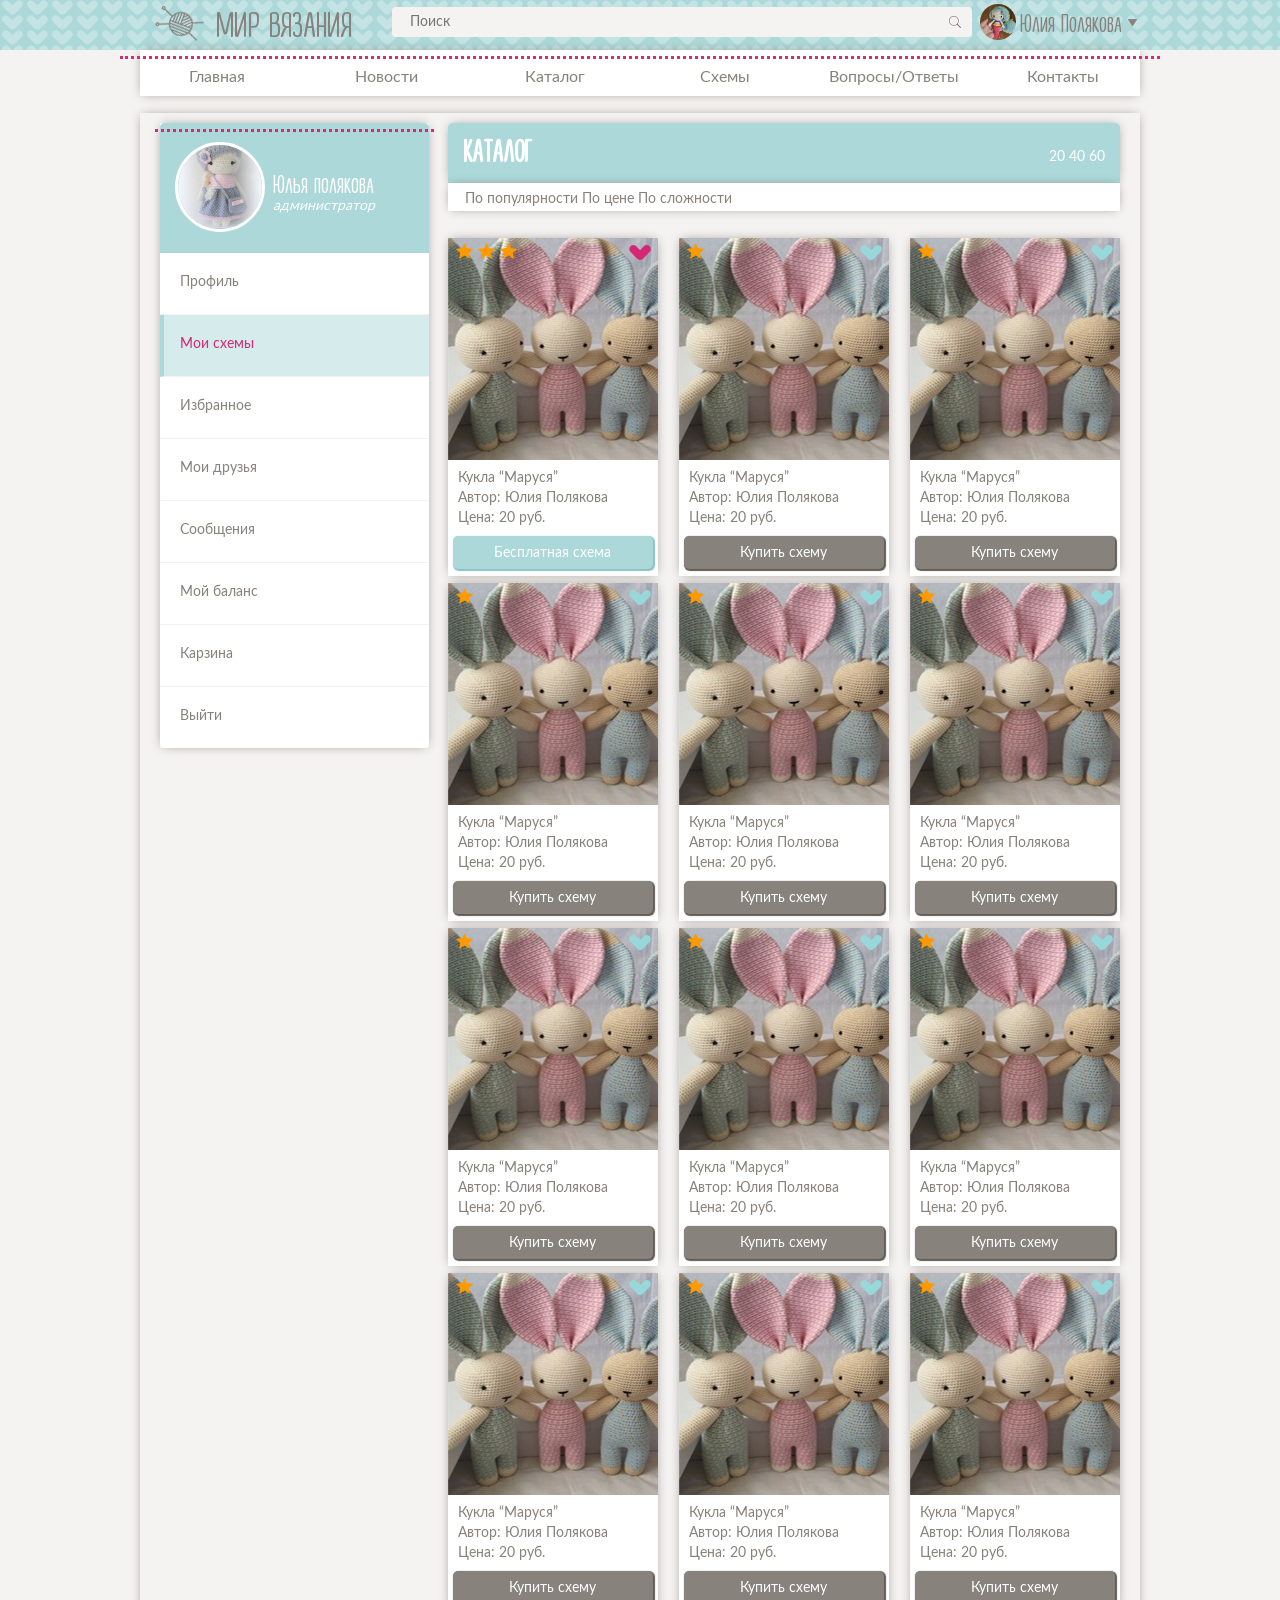
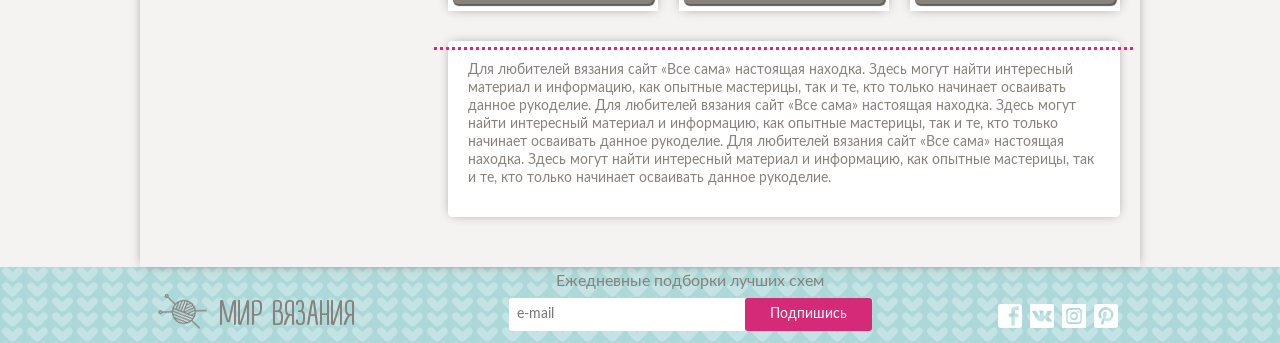
<file: catalog.html>
<!DOCTYPE html>
<html lang="ru">

<head>
    <meta charset="utf-8">
    <meta http-equiv="X-UA-Compatible" content="IE=edge">
    <meta name="viewport" content="width=device-width">
    <link rel="shortcut icon" href="images/fav.ico" type="image/x-icon">
    <link rel="stylesheet" type="text/css" href="//fonts.googleapis.com/css?family=Open+Sans" />
    <title>Мир вязания</title>
    <link href="css/style.min.css" rel="stylesheet">
    <!--[if lt IE 9]>
        <script src="https://oss.maxcdn.com/html5shiv/3.7.2/html5shiv.min.js"></script>
        <script src="https://oss.maxcdn.com/respond/1.4.2/respond.min.js"></script>
    <![endif]-->
</head>

<body>
    <header>
        <section class="top">
            <div class="container">
                <div class="span1"> <img src="images/klubok.png" alt="" class="logo_img"> <span class="logo_text LifehackSans-Regular">МИР ВЯЗАНИЯ</span> </div>
                <div class="span2">
                    <input type="text" class="seacrh_input" placeholder="Поиск"> </div>
                <div class="span3"> <img src="images/01.jpg" alt="" class="login_img"> <a href="#" class="name_login LifehackSans-Regular">Юлия Полякова</a> </div>
            </div>
        </section>
        <section class="nav">
            <div class="container">
                <div class="line_top"></div>
                <nav>
                    <ul class="menu">
                        <li><a href="#">Главная</a></li>
                        <li><a href="#">Новости</a></li>
                        <li><a href="#">Каталог</a></li>
                        <li><a href="#">Схемы</a></li>
                        <li><a href="#">Вопросы/Ответы</a></li>
                        <li><a href="#">Контакты</a></li>
                    </ul>
                </nav>
            </div>
        </section>
    </header>
    <main>
        <section class="news">
            <div class="container">
                <div class="drop_left_menu">
                    <div class="line"></div>
                    <div class="line"></div>
                    <div class="line"></div>
                </div>
                <div class="span1 left_menu">
                    <div class="info_user">
                        <div class="top">
                            <div class="line_top"></div>
                            <div class="img">
                                <img src="images/02.jpg" alt="">
                            </div>
                            <div class="text">
                                <span class="name">Юлья полякова</span>
                                <br>
                                <span class="work">администратор</span>
                            </div>
                            <div class="clear"></div>
                        </div>
                        <div class="bottom">
                            <ul>
                                <li><a href="#">Профиль</a></li>
                                <li class="active"><a href="#">Мои схемы</a></li>
                                <li><a href="#">Избранное</a></li>
                                <li><a href="#">Мои друзья</a></li>
                                <li><a href="#">Сообщения</a></li>
                                <li><a href="#">Мой баланс</a></li>
                                <li><a href="#">Карзина</a></li>
                                <li><a href="#">Выйти</a></li>
                            </ul>
                        </div>
                    </div>
                </div>
                <div class="span2">
                    <div class="top_title bottom_big">
                        <h1>Каталог</h1>
                        <div class="right_a">
                            <a href="#" class="count">20</a>
                            <a href="#" class="count">40</a>
                            <a href="#" class="count">60</a>
                        </div>
                        <div class="dop_function">
                            <div class="left">По популярности По цене По сложности </div>
                        </div>
                    </div>
                    <div class="my_shemi">
                        <div class="item free">
                            <div class="in">
                                <div class="stars">
                                    <div class="star"></div>
                                    <div class="star"></div>
                                    <div class="star"></div>
                                </div>
                                <a href="#" class="likes active"></a>
                                <div class="img" style="background:url(images/05.jpg)"></div>
                                <div class="text"> <span>Кукла “Маруся”</span>
                                    <br><span>Автор: Юлия Полякова</span>
                                    <br><span>Цена: 20 руб.</span> </div>
                                <button class="get">Бесплатная схема</button>
                            </div>
                        </div>
                        <div class="item">
                            <div class="in">
                                <div class="stars">
                                    <div class="star"></div>
                                </div>
                                <a href="#" class="likes"></a>
                                <div class="img" style="background:url(images/05.jpg)"></div>
                                <div class="text"> <span>Кукла “Маруся”</span>
                                    <br><span>Автор: Юлия Полякова</span>
                                    <br><span>Цена: 20 руб.</span> </div>
                                <button class="get">Купить схему</button>
                            </div>
                        </div>
                        <div class="item">
                            <div class="in">
                                <div class="stars">
                                    <div class="star"></div>
                                </div>
                                <a href="#" class="likes"></a>
                                <div class="img" style="background:url(images/05.jpg)"></div>
                                <div class="text"> <span>Кукла “Маруся”</span>
                                    <br><span>Автор: Юлия Полякова</span>
                                    <br><span>Цена: 20 руб.</span> </div>
                                <button class="get">Купить схему</button>
                            </div>
                        </div>
                        <div class="item">
                            <div class="in">
                                <div class="stars">
                                    <div class="star"></div>
                                </div>
                                <a href="#" class="likes"></a>
                                <div class="img" style="background:url(images/05.jpg)"></div>
                                <div class="text"> <span>Кукла “Маруся”</span>
                                    <br><span>Автор: Юлия Полякова</span>
                                    <br><span>Цена: 20 руб.</span> </div>
                                <button class="get">Купить схему</button>
                            </div>
                        </div>
                        <div class="item">
                            <div class="in">
                                <div class="stars">
                                    <div class="star"></div>
                                </div>
                                <a href="#" class="likes"></a>
                                <div class="img" style="background:url(images/05.jpg)"></div>
                                <div class="text"> <span>Кукла “Маруся”</span>
                                    <br><span>Автор: Юлия Полякова</span>
                                    <br><span>Цена: 20 руб.</span> </div>
                                <button class="get">Купить схему</button>
                            </div>
                        </div>
                        <div class="item">
                            <div class="in">
                                <div class="stars">
                                    <div class="star"></div>
                                </div>
                                <a href="#" class="likes"></a>
                                <div class="img" style="background:url(images/05.jpg)"></div>
                                <div class="text"> <span>Кукла “Маруся”</span>
                                    <br><span>Автор: Юлия Полякова</span>
                                    <br><span>Цена: 20 руб.</span> </div>
                                <button class="get">Купить схему</button>
                            </div>
                        </div>
                        <div class="item">
                            <div class="in">
                                <div class="stars">
                                    <div class="star"></div>
                                </div>
                                <a href="#" class="likes"></a>
                                <div class="img" style="background:url(images/05.jpg)"></div>
                                <div class="text"> <span>Кукла “Маруся”</span>
                                    <br><span>Автор: Юлия Полякова</span>
                                    <br><span>Цена: 20 руб.</span> </div>
                                <button class="get">Купить схему</button>
                            </div>
                        </div>
                        <div class="item">
                            <div class="in">
                                <div class="stars">
                                    <div class="star"></div>
                                </div>
                                <a href="#" class="likes"></a>
                                <div class="img" style="background:url(images/05.jpg)"></div>
                                <div class="text"> <span>Кукла “Маруся”</span>
                                    <br><span>Автор: Юлия Полякова</span>
                                    <br><span>Цена: 20 руб.</span> </div>
                                <button class="get">Купить схему</button>
                            </div>
                        </div>
                        <div class="item">
                            <div class="in">
                                <div class="stars">
                                    <div class="star"></div>
                                </div>
                                <a href="#" class="likes"></a>
                                <div class="img" style="background:url(images/05.jpg)"></div>
                                <div class="text"> <span>Кукла “Маруся”</span>
                                    <br><span>Автор: Юлия Полякова</span>
                                    <br><span>Цена: 20 руб.</span> </div>
                                <button class="get">Купить схему</button>
                            </div>
                        </div>
                        <div class="item">
                            <div class="in">
                                <div class="stars">
                                    <div class="star"></div>
                                </div>
                                <a href="#" class="likes"></a>
                                <div class="img" style="background:url(images/05.jpg)"></div>
                                <div class="text"> <span>Кукла “Маруся”</span>
                                    <br><span>Автор: Юлия Полякова</span>
                                    <br><span>Цена: 20 руб.</span> </div>
                                <button class="get">Купить схему</button>
                            </div>
                        </div>
                        <div class="item">
                            <div class="in">
                                <div class="stars">
                                    <div class="star"></div>
                                </div>
                                <a href="#" class="likes"></a>
                                <div class="img" style="background:url(images/05.jpg)"></div>
                                <div class="text"> <span>Кукла “Маруся”</span>
                                    <br><span>Автор: Юлия Полякова</span>
                                    <br><span>Цена: 20 руб.</span> </div>
                                <button class="get">Купить схему</button>
                            </div>
                        </div>
                        <div class="item">
                            <div class="in">
                                <div class="stars">
                                    <div class="star"></div>
                                </div>
                                <a href="#" class="likes"></a>
                                <div class="img" style="background:url(images/05.jpg)"></div>
                                <div class="text"> <span>Кукла “Маруся”</span>
                                    <br><span>Автор: Юлия Полякова</span>
                                    <br><span>Цена: 20 руб.</span> </div>
                                <button class="get">Купить схему</button>
                            </div>
                        </div>
                        <div class="clear"></div>
                    </div>
                    <div class="block_text">
                        <div class="line_top"></div>
                        <div class="text">
                            Для любителей вязания сайт «Все сама» настоящая находка. Здесь могут найти интересный материал и информацию, как опытные мастерицы, так и те, кто только начинает осваивать данное рукоделие. Для любителей вязания сайт «Все сама» настоящая находка. Здесь могут найти интересный материал и информацию, как опытные мастерицы, так и те, кто только начинает осваивать данное рукоделие. Для любителей вязания сайт «Все сама» настоящая находка. Здесь могут найти интересный материал и информацию, как опытные мастерицы, так и те, кто только начинает осваивать данное рукоделие.
                        </div>
                    </div>
                </div>
            </div>
        </section>
    </main>
    <footer>
        <div class="container">
            <div class="span1"> <img src="images/klubok.png" alt="" class="logo_img"> <span class="logo_text LifehackSans-Regular">МИР ВЯЗАНИЯ</span> </div>
            <div class="span2">
                <div class="text">Ежедневные подборки лучших схем</div>
                <form action="#">
                    <input type="email" placeholder="e-mail">
                    <button type="submit">Подпишись</button>
                </form>
            </div>
            <div class="span3">
                <a href="#" class="soc_icon fb"></a>
                <a href="#" class="soc_icon vk"></a>
                <a href="#" class="soc_icon inst"></a>
                <a href="#" class="soc_icon pi"></a>
            </div>
        </div>
    </footer>
    <script type="text/javascript" src="js/jquery-1.12.3.min.js"></script>
    <script type="text/javascript" src="js/slick.min.js"></script>
    <script type="text/javascript" src="js/jquery.slicknav.min.js"></script>
    <script type="text/javascript" src="js/script.js"></script>
</body>

</html>
</file>
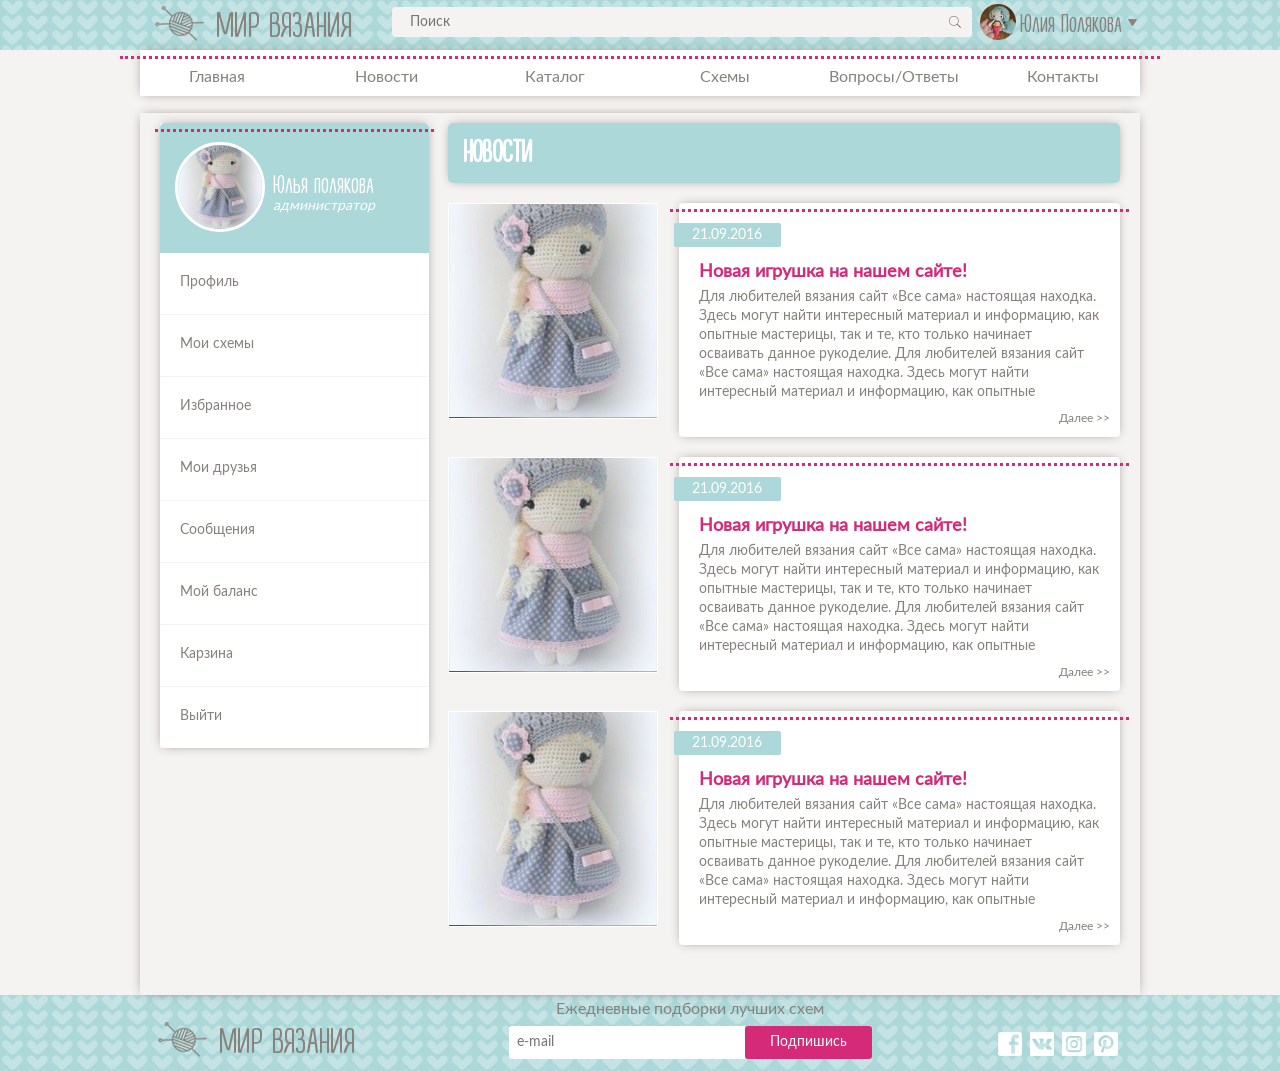
<file: news.html>
<!DOCTYPE html>
<html lang="ru">

<head>
    <meta charset="utf-8">
    <meta http-equiv="X-UA-Compatible" content="IE=edge">
    <meta name="viewport" content="width=device-width">
    <link rel="shortcut icon" href="images/fav.ico" type="image/x-icon">
    <link rel="stylesheet" type="text/css" href="//fonts.googleapis.com/css?family=Open+Sans" />
    <title>Мир вязания</title>
    <link href="css/style.min.css" rel="stylesheet">
    <!--[if lt IE 9]>
        <script src="https://oss.maxcdn.com/html5shiv/3.7.2/html5shiv.min.js"></script>
        <script src="https://oss.maxcdn.com/respond/1.4.2/respond.min.js"></script>
    <![endif]-->
</head>

<body>
    <header>
        <section class="top">
            <div class="container">
                <div class="span1"> <img src="images/klubok.png" alt="" class="logo_img"> <span class="logo_text LifehackSans-Regular">МИР ВЯЗАНИЯ</span> </div>
                <div class="span2">
                    <input type="text" class="seacrh_input" placeholder="Поиск"> </div>
                <div class="span3"> <img src="images/01.jpg" alt="" class="login_img"> <a href="#" class="name_login LifehackSans-Regular">Юлия Полякова</a> </div>
            </div>
        </section>
        <section class="nav">
            <div class="container">
                <div class="line_top"></div>
                <nav>
                    <ul class="menu">
                        <li><a href="#">Главная</a></li>
                        <li><a href="#">Новости</a></li>
                        <li><a href="#">Каталог</a></li>
                        <li><a href="#">Схемы</a></li>
                        <li><a href="#">Вопросы/Ответы</a></li>
                        <li><a href="#">Контакты</a></li>
                    </ul>
                </nav>
            </div>
        </section>
    </header>
    <main>

        <section class="news">
            <div class="container">
               <div class="drop_left_menu">
                   <div class="line"></div>
                   <div class="line"></div>
                   <div class="line"></div>
               </div>
                <div class="span1 left_menu">
                    <div class="info_user">                       
                        <div class="top">
                            <div class="line_top"></div>
                            <div class="img">
                                <img src="images/02.jpg" alt="">
                            </div>
                            <div class="text">
                                <span class="name">Юлья полякова</span>
                                <br>
                                <span class="work">администратор</span>
                            </div>
                            <div class="clear"></div>
                        </div>
                        <div class="bottom">
                            <ul>
                                <li><a href="#">Профиль</a></li>
                                <li><a href="#">Мои схемы</a></li>
                                <li><a href="#">Избранное</a></li>
                                <li><a href="#">Мои друзья</a></li>
                                <li><a href="#">Сообщения</a></li>
                                <li><a href="#">Мой баланс</a></li>
                                <li><a href="#">Карзина</a></li>
                                <li><a href="#">Выйти</a></li>
                            </ul>
                        </div>
                    </div>
                </div>
                <div class="span2">
                    <div class="top_title">
                        <h1>НОВОСТИ</h1>
                    </div>
                    <div class="posts">
                        <article class="item">
                            <div class="span21">                                
                                <img src="images/02.jpg" alt="">
                            </div>
                            <div class="span22">
                                <div class="text">
                                    <div class="line_top"></div>
                                    <div class="date">21.09.2016</div>
                                    <a href="#" class="title">Новая игрушка на нашем сайте!</a>
                                    <p>Для любителей вязания сайт «Все сама» настоящая находка. Здесь могут найти интересный материал и информацию, как опытные мастерицы, так и те, кто только начинает осваивать данное рукоделие. Для любителей вязания сайт «Все сама» настоящая находка. Здесь могут найти интересный материал и информацию, как опытные </p>
                                    <a href="#" class="go_to_post">Далее >></a>
                                </div>
                            </div>
                            <div class="clear"></div>
                        </article>
                        <article class="item">
                            <div class="span21">                                
                                <img src="images/02.jpg" alt="">
                            </div>
                            <div class="span22">
                                <div class="text">
                                    <div class="line_top"></div>
                                    <div class="date">21.09.2016</div>
                                    <a href="#" class="title">Новая игрушка на нашем сайте!</a>
                                    <p>Для любителей вязания сайт «Все сама» настоящая находка. Здесь могут найти интересный материал и информацию, как опытные мастерицы, так и те, кто только начинает осваивать данное рукоделие. Для любителей вязания сайт «Все сама» настоящая находка. Здесь могут найти интересный материал и информацию, как опытные </p>
                                    <a href="#" class="go_to_post">Далее >></a>
                                </div>
                            </div>
                            <div class="clear"></div>
                        </article>
                        <article class="item">
                            <div class="span21">                                
                                <img src="images/02.jpg" alt="">
                            </div>
                            <div class="span22">
                                <div class="text">
                                    <div class="line_top"></div>
                                    <div class="date">21.09.2016</div>
                                    <a href="#" class="title">Новая игрушка на нашем сайте!</a>
                                    <p>Для любителей вязания сайт «Все сама» настоящая находка. Здесь могут найти интересный материал и информацию, как опытные мастерицы, так и те, кто только начинает осваивать данное рукоделие. Для любителей вязания сайт «Все сама» настоящая находка. Здесь могут найти интересный материал и информацию, как опытные </p>
                                    <a href="#" class="go_to_post">Далее >></a>
                                </div>
                            </div>
                            <div class="clear"></div>
                        </article>
                    </div>
                </div>
            </div>
        </section>
    </main>
    <footer>
        <div class="container">
            <div class="span1"> <img src="images/klubok.png" alt="" class="logo_img"> <span class="logo_text LifehackSans-Regular">МИР ВЯЗАНИЯ</span> </div>
            <div class="span2">
                <div class="text">Ежедневные подборки лучших схем</div>
                <form action="#">
                    <input type="email" placeholder="e-mail">
                    <button type="submit">Подпишись</button>
                </form>
            </div>
            <div class="span3">
                <a href="#" class="soc_icon fb"></a>
                <a href="#" class="soc_icon vk"></a>
                <a href="#" class="soc_icon inst"></a>
                <a href="#" class="soc_icon pi"></a>
            </div>
        </div>
    </footer>
    <script type="text/javascript" src="js/jquery-1.12.3.min.js"></script>
    <script type="text/javascript" src="js/slick.min.js"></script>
    <script type="text/javascript" src="js/jquery.slicknav.min.js"></script>
    <script type="text/javascript" src="js/script.js"></script>
</body>

</html>
</file>
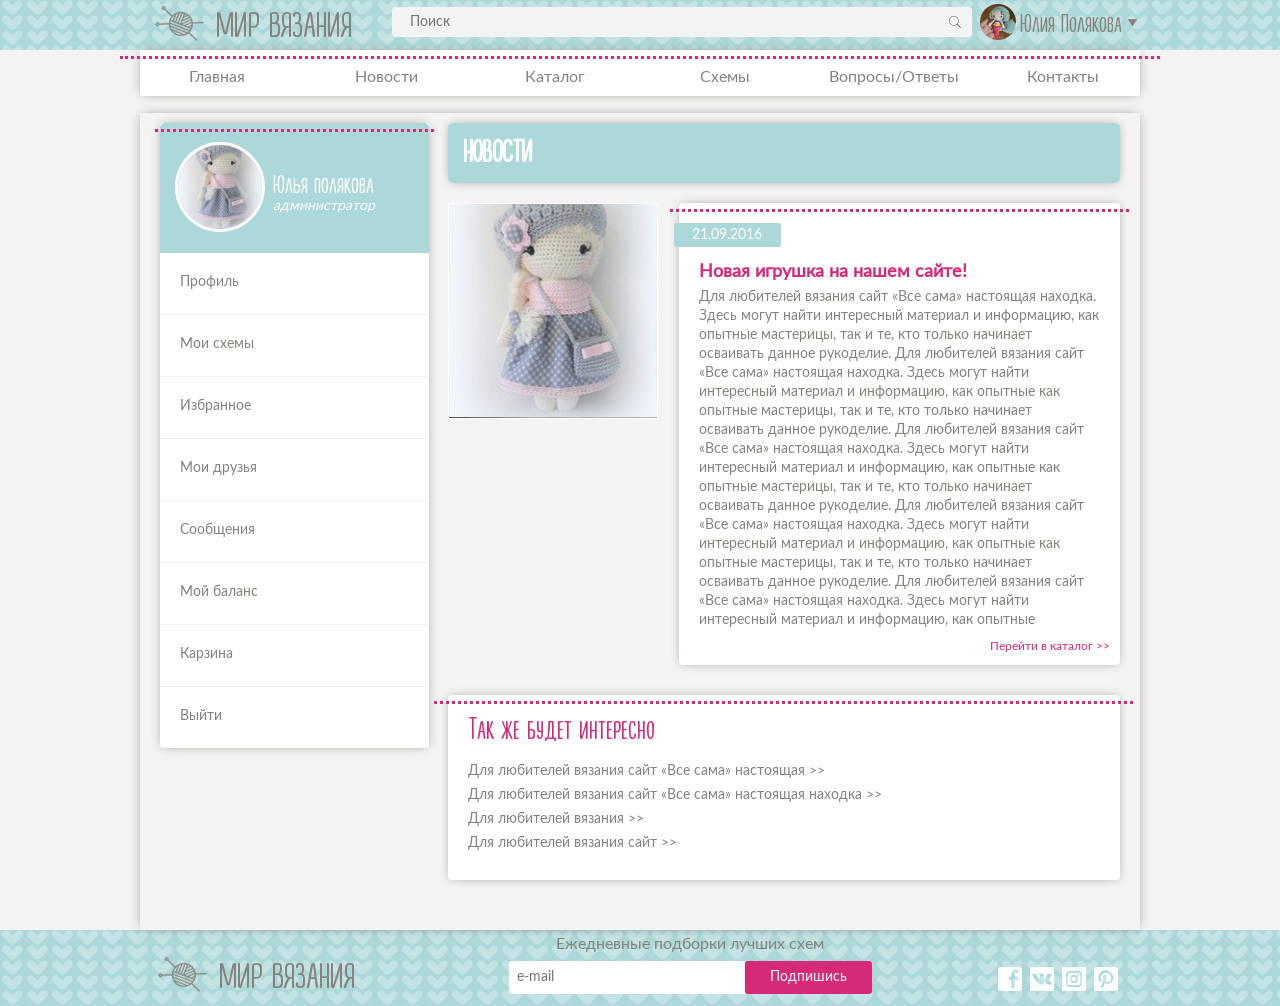
<file: news_one.html>
<!DOCTYPE html>
<html lang="ru">

<head>
    <meta charset="utf-8">
    <meta http-equiv="X-UA-Compatible" content="IE=edge">
    <meta name="viewport" content="width=device-width">
    <link rel="shortcut icon" href="images/fav.ico" type="image/x-icon">
    <link rel="stylesheet" type="text/css" href="//fonts.googleapis.com/css?family=Open+Sans" />
    <title>Мир вязания</title>
    <link href="css/style.min.css" rel="stylesheet">
    <!--[if lt IE 9]>
        <script src="https://oss.maxcdn.com/html5shiv/3.7.2/html5shiv.min.js"></script>
        <script src="https://oss.maxcdn.com/respond/1.4.2/respond.min.js"></script>
    <![endif]-->
</head>

<body>
    <header>
        <section class="top">
            <div class="container">
                <div class="span1"> <img src="images/klubok.png" alt="" class="logo_img"> <span class="logo_text LifehackSans-Regular">МИР ВЯЗАНИЯ</span> </div>
                <div class="span2">
                    <input type="text" class="seacrh_input" placeholder="Поиск"> </div>
                <div class="span3"> <img src="images/01.jpg" alt="" class="login_img"> <a href="#" class="name_login LifehackSans-Regular">Юлия Полякова</a> </div>
            </div>
        </section>
        <section class="nav">
            <div class="container">
                <div class="line_top"></div>
                <nav>
                    <ul class="menu">
                        <li><a href="#">Главная</a></li>
                        <li><a href="#">Новости</a></li>
                        <li><a href="#">Каталог</a></li>
                        <li><a href="#">Схемы</a></li>
                        <li><a href="#">Вопросы/Ответы</a></li>
                        <li><a href="#">Контакты</a></li>
                    </ul>
                </nav>
            </div>
        </section>
    </header>
    <main>

        <section class="news">
            <div class="container">
                <div class="drop_left_menu">
                    <div class="line"></div>
                    <div class="line"></div>
                    <div class="line"></div>
                </div>
                <div class="span1 left_menu">
                    <div class="info_user">
                        <div class="top">
                            <div class="line_top"></div>
                            <div class="img">
                                <img src="images/02.jpg" alt="">
                            </div>
                            <div class="text">
                                <span class="name">Юлья полякова</span>
                                <br>
                                <span class="work">администратор</span>
                            </div>
                            <div class="clear"></div>
                        </div>
                        <div class="bottom">
                            <ul>
                                <li><a href="#">Профиль</a></li>
                                <li><a href="#">Мои схемы</a></li>
                                <li><a href="#">Избранное</a></li>
                                <li><a href="#">Мои друзья</a></li>
                                <li><a href="#">Сообщения</a></li>
                                <li><a href="#">Мой баланс</a></li>
                                <li><a href="#">Карзина</a></li>
                                <li><a href="#">Выйти</a></li>
                            </ul>
                        </div>
                    </div>
                </div>
                <div class="span2">
                    <div class="top_title">
                        <h1>НОВОСТИ</h1>
                    </div>
                    <div class="posts">
                        <article class="item">
                            <div class="span21">
                                <img src="images/02.jpg" alt="">
                            </div>
                            <div class="span22">
                                <div class="text">
                                    <div class="line_top"></div>
                                    <div class="date">21.09.2016</div>
                                    <a href="#" class="title">Новая игрушка на нашем сайте!</a>
                                    <p>Для любителей вязания сайт «Все сама» настоящая находка. Здесь могут найти интересный материал и информацию, как опытные мастерицы, так и те, кто только начинает осваивать данное рукоделие. Для любителей вязания сайт «Все сама» настоящая находка. Здесь могут найти интересный материал и информацию, как опытные как опытные мастерицы, так и те, кто только начинает осваивать данное рукоделие. Для любителей вязания сайт «Все сама» настоящая находка. Здесь могут найти интересный материал и информацию, как опытные как опытные мастерицы, так и те, кто только начинает осваивать данное рукоделие. Для любителей вязания сайт «Все сама» настоящая находка. Здесь могут найти интересный материал и информацию, как опытные как опытные мастерицы, так и те, кто только начинает осваивать данное рукоделие. Для любителей вязания сайт «Все сама» настоящая находка. Здесь могут найти интересный материал и информацию, как опытные </p>
                                    <a href="#" class="go_to_post color_ping">Перейти в каталог >></a>
                                </div>
                            </div>
                            <div class="clear"></div>
                        </article>
                    </div>
                    
                    <div class="block_text">
                        <div class="line_top"></div>
                        <div class="title">Так же будет интересно</div>
                        <ul>
                            <li>
                                <a href="#">Для любителей вязания сайт «Все сама» настоящая >> </a>
                                <a href="#">Для любителей вязания сайт «Все сама» настоящая находка >> </a>
                                <a href="#">Для любителей вязания >> </a>
                                <a href="#">Для любителей вязания сайт >> </a>
                            </li>
                        </ul>
                    </div>
                </div>
            </div>
        </section>
    </main>
    <footer>
        <div class="container">
            <div class="span1"> <img src="images/klubok.png" alt="" class="logo_img"> <span class="logo_text LifehackSans-Regular">МИР ВЯЗАНИЯ</span> </div>
            <div class="span2">
                <div class="text">Ежедневные подборки лучших схем</div>
                <form action="#">
                    <input type="email" placeholder="e-mail">
                    <button type="submit">Подпишись</button>
                </form>
            </div>
            <div class="span3">
                <a href="#" class="soc_icon fb"></a>
                <a href="#" class="soc_icon vk"></a>
                <a href="#" class="soc_icon inst"></a>
                <a href="#" class="soc_icon pi"></a>
            </div>
        </div>
    </footer>
    <script type="text/javascript" src="js/jquery-1.12.3.min.js"></script>
    <script type="text/javascript" src="js/slick.min.js"></script>
    <script type="text/javascript" src="js/jquery.slicknav.min.js"></script>
    <script type="text/javascript" src="js/script.js"></script>
</body>

</html>
</file>
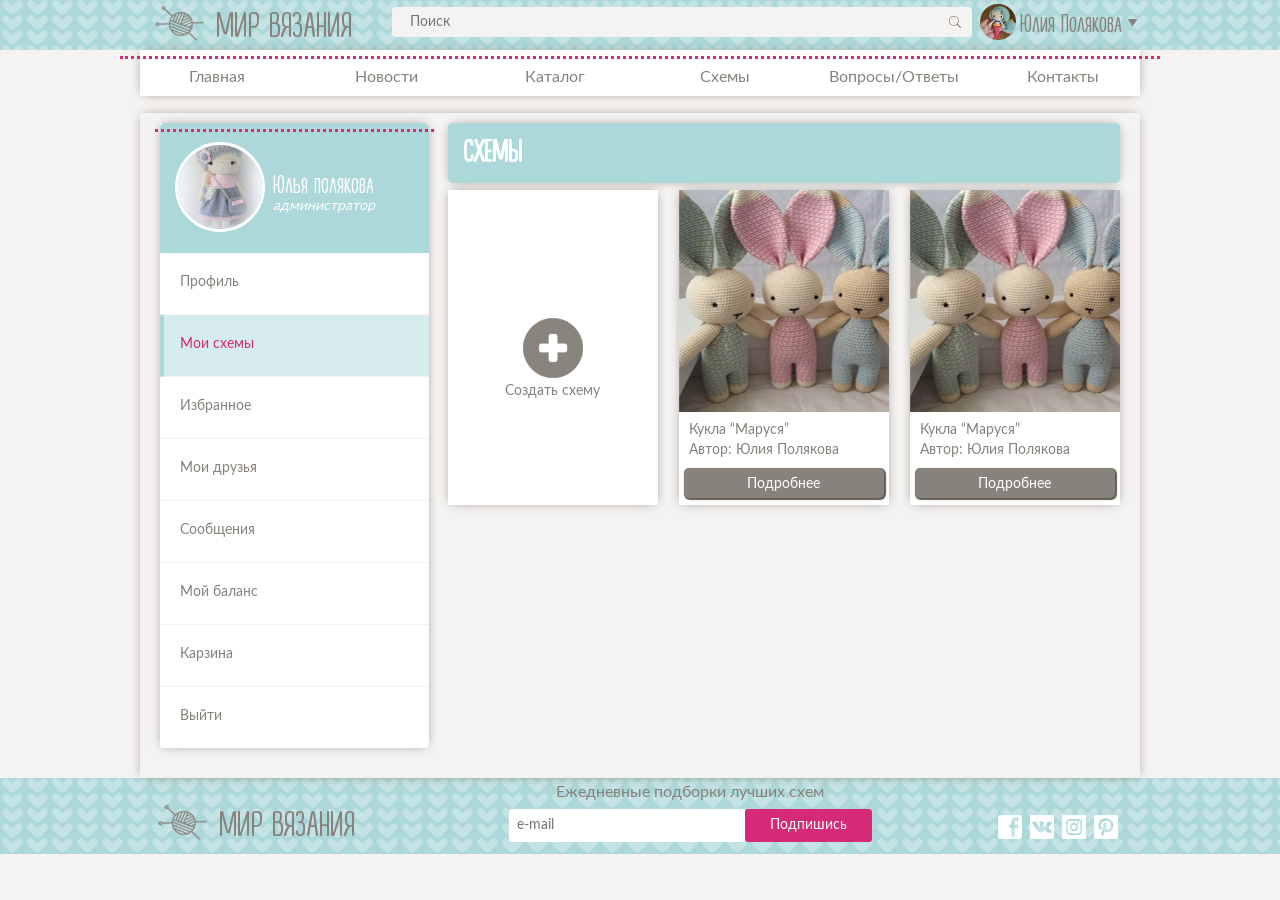
<file: shemi.html>
<!DOCTYPE html>
<html lang="ru">

<head>
    <meta charset="utf-8">
    <meta http-equiv="X-UA-Compatible" content="IE=edge">
    <meta name="viewport" content="width=device-width">
    <link rel="shortcut icon" href="images/fav.ico" type="image/x-icon">
    <link rel="stylesheet" type="text/css" href="//fonts.googleapis.com/css?family=Open+Sans" />
    <title>Мир вязания</title>
    <link href="css/style.min.css" rel="stylesheet">
    <!--[if lt IE 9]>
        <script src="https://oss.maxcdn.com/html5shiv/3.7.2/html5shiv.min.js"></script>
        <script src="https://oss.maxcdn.com/respond/1.4.2/respond.min.js"></script>
    <![endif]-->
</head>

<body>
    <header>
        <section class="top">
            <div class="container">
                <div class="span1"> <img src="images/klubok.png" alt="" class="logo_img"> <span class="logo_text LifehackSans-Regular">МИР ВЯЗАНИЯ</span> </div>
                <div class="span2">
                    <input type="text" class="seacrh_input" placeholder="Поиск"> </div>
                <div class="span3"> <img src="images/01.jpg" alt="" class="login_img"> <a href="#" class="name_login LifehackSans-Regular">Юлия Полякова</a> </div>
            </div>
        </section>
        <section class="nav">
            <div class="container">
                <div class="line_top"></div>
                <nav>
                    <ul class="menu">
                        <li><a href="#">Главная</a></li>
                        <li><a href="#">Новости</a></li>
                        <li><a href="#">Каталог</a></li>
                        <li><a href="#">Схемы</a></li>
                        <li><a href="#">Вопросы/Ответы</a></li>
                        <li><a href="#">Контакты</a></li>
                    </ul>
                </nav>
            </div>
        </section>
    </header>
    <main>
        <section class="news">
            <div class="container">
                <div class="drop_left_menu">
                    <div class="line"></div>
                    <div class="line"></div>
                    <div class="line"></div>
                </div>
                <div class="span1 left_menu">
                    <div class="info_user">
                        <div class="top">
                            <div class="line_top"></div>
                            <div class="img">
                                <img src="images/02.jpg" alt="">
                            </div>
                            <div class="text">
                                <span class="name">Юлья полякова</span>
                                <br>
                                <span class="work">администратор</span>
                            </div>
                            <div class="clear"></div>
                        </div>
                        <div class="bottom">
                            <ul>
                                <li><a href="#">Профиль</a></li>
                                <li class="active"><a href="#">Мои схемы</a></li>
                                <li><a href="#">Избранное</a></li>
                                <li><a href="#">Мои друзья</a></li>
                                <li><a href="#">Сообщения</a></li>
                                <li><a href="#">Мой баланс</a></li>
                                <li><a href="#">Карзина</a></li>
                                <li><a href="#">Выйти</a></li>
                            </ul>
                        </div>
                    </div>
                </div>
                <div class="span2">
                    <div class="top_title">
                        <h1>Схемы</h1>
                    </div>
                    <div class="my_shemi">
                        <div class="item add add_shem">
                            <div class="plus">
                                <div class="pl">
                                    <div class="text_p">Создать схему</div>
                                </div>
                            </div>
                            <div class="in">
                                <div class="img"></div>
                                <div class="text"> <span>К</span>
                                    <br><span>А</span>
                                </div>
                                <a href="#" class="get">П</a>
                            </div>
                        </div>
                        <div class="item">
                            <div class="in">
                                <div class="img" style="background:url(images/05.jpg)"></div>
                                <div class="text"> <span>Кукла “Маруся”</span>
                                    <br><span>Автор: Юлия Полякова</span>
                                </div>
                                <a href="#" class="get">Подробнее</a>
                            </div>
                        </div>
                        <div class="item">
                            <div class="in">
                                <div class="img" style="background:url(images/05.jpg)"></div>
                                <div class="text"> <span>Кукла “Маруся”</span>
                                    <br><span>Автор: Юлия Полякова</span>
                                </div>
                                <a href="#" class="get">Подробнее</a>
                            </div>
                        </div>
                        <div class="clear"></div>
                    </div>
                </div>
            </div>
        </section>
    </main>
    <footer>
        <div class="container">
            <div class="span1"> <img src="images/klubok.png" alt="" class="logo_img"> <span class="logo_text LifehackSans-Regular">МИР ВЯЗАНИЯ</span> </div>
            <div class="span2">
                <div class="text">Ежедневные подборки лучших схем</div>
                <form action="#">
                    <input type="email" placeholder="e-mail">
                    <button type="submit">Подпишись</button>
                </form>
            </div>
            <div class="span3">
                <a href="#" class="soc_icon fb"></a>
                <a href="#" class="soc_icon vk"></a>
                <a href="#" class="soc_icon inst"></a>
                <a href="#" class="soc_icon pi"></a>
            </div>
        </div>
    </footer>
    <div class="block_popup">
        <div class="popup">
            <div class="add_sh">
                <div class="close"></div>
                <div class="title">Создать схему</div>
                <form action="#">
                    <div class="title_2">Название схемы</div>
                    <input type="text" class="name">
                    <div class="title_2">Выбрать изображение</div>
                    <div class="file">
                        <button>Загрузить</button>
                        <span class="file_text">Фотография</span>
                        <input type="file" class="name" id="file_shem" accept="image/*">
                    </div>
                    <button type="submit" class="submit">Создать схему</button>
                </form>
            </div>
        </div>
    </div>
    <script type="text/javascript" src="js/jquery-1.12.3.min.js"></script>
    <script type="text/javascript" src="js/slick.min.js"></script>
    <script type="text/javascript" src="js/jquery.slicknav.min.js"></script>
    <script type="text/javascript" src="js/script.js"></script>
</body>

</html>
</file>
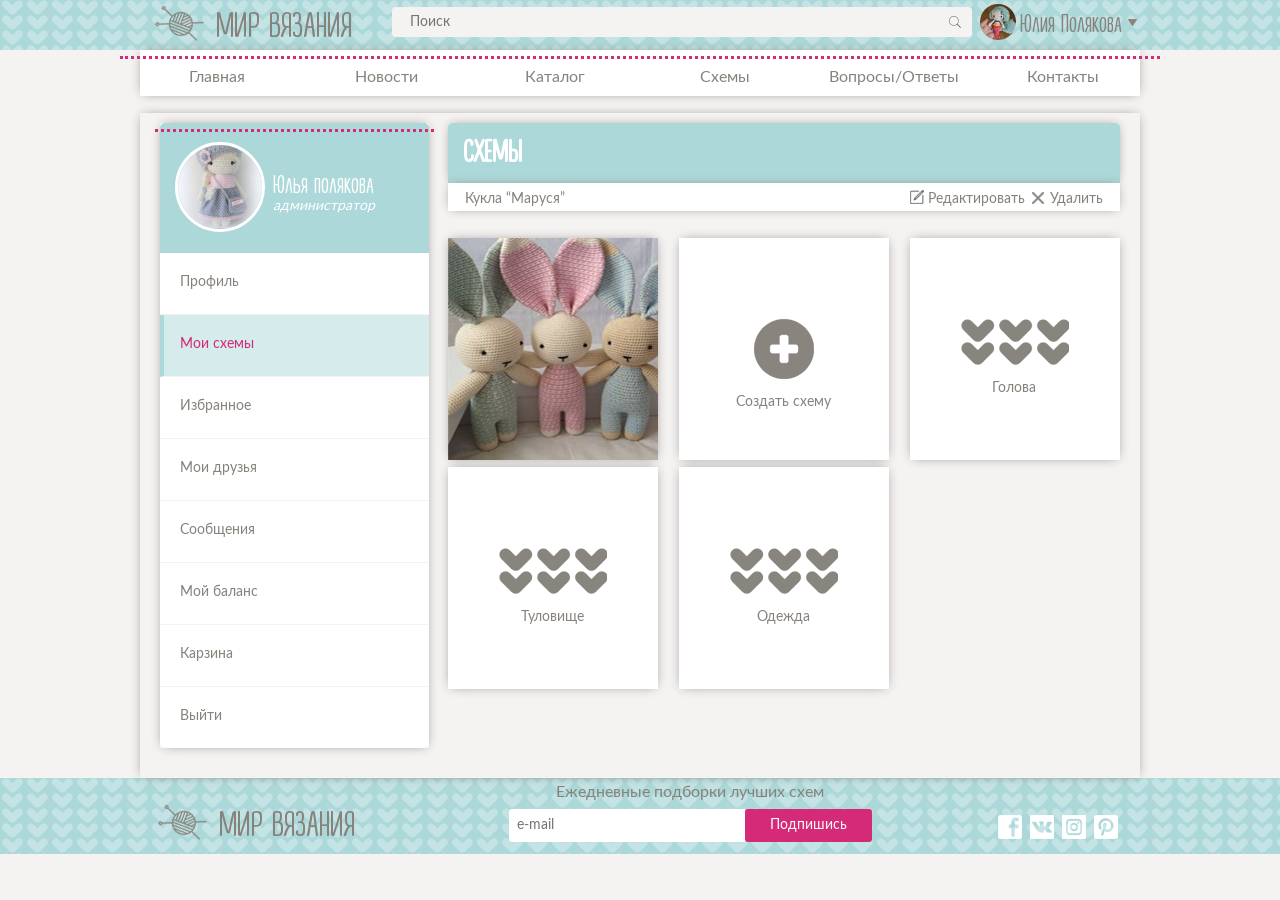
<file: shemi_2.html>
<!DOCTYPE html>
<html lang="ru">

<head>
    <meta charset="utf-8">
    <meta http-equiv="X-UA-Compatible" content="IE=edge">
    <meta name="viewport" content="width=device-width">
    <link rel="shortcut icon" href="images/fav.ico" type="image/x-icon">
    <link rel="stylesheet" type="text/css" href="//fonts.googleapis.com/css?family=Open+Sans" />
    <title>Мир вязания</title>
    <link href="css/style.min.css" rel="stylesheet">
    <!--[if lt IE 9]>
        <script src="https://oss.maxcdn.com/html5shiv/3.7.2/html5shiv.min.js"></script>
        <script src="https://oss.maxcdn.com/respond/1.4.2/respond.min.js"></script>
    <![endif]-->
</head>

<body>
    <header>
        <section class="top">
            <div class="container">
                <div class="span1"> <img src="images/klubok.png" alt="" class="logo_img"> <span class="logo_text LifehackSans-Regular">МИР ВЯЗАНИЯ</span> </div>
                <div class="span2">
                    <input type="text" class="seacrh_input" placeholder="Поиск"> </div>
                <div class="span3"> <img src="images/01.jpg" alt="" class="login_img"> <a href="#" class="name_login LifehackSans-Regular">Юлия Полякова</a> </div>
            </div>
        </section>
        <section class="nav">
            <div class="container">
                <div class="line_top"></div>
                <nav>
                    <ul class="menu">
                        <li><a href="#">Главная</a></li>
                        <li><a href="#">Новости</a></li>
                        <li><a href="#">Каталог</a></li>
                        <li><a href="#">Схемы</a></li>
                        <li><a href="#">Вопросы/Ответы</a></li>
                        <li><a href="#">Контакты</a></li>
                    </ul>
                </nav>
            </div>
        </section>
    </header>
    <main>
        <section class="news">
            <div class="container">
                <div class="drop_left_menu">
                    <div class="line"></div>
                    <div class="line"></div>
                    <div class="line"></div>
                </div>
                <div class="span1 left_menu">
                    <div class="info_user">
                        <div class="top">
                            <div class="line_top"></div>
                            <div class="img">
                                <img src="images/02.jpg" alt="">
                            </div>
                            <div class="text">
                                <span class="name">Юлья полякова</span>
                                <br>
                                <span class="work">администратор</span>
                            </div>
                            <div class="clear"></div>
                        </div>
                        <div class="bottom">
                            <ul>
                                <li><a href="#">Профиль</a></li>
                                <li class="active"><a href="#">Мои схемы</a></li>
                                <li><a href="#">Избранное</a></li>
                                <li><a href="#">Мои друзья</a></li>
                                <li><a href="#">Сообщения</a></li>
                                <li><a href="#">Мой баланс</a></li>
                                <li><a href="#">Карзина</a></li>
                                <li><a href="#">Выйти</a></li>
                            </ul>
                        </div>
                    </div>
                </div>
                <div class="span2">
                    <div class="top_title bottom_big">
                        <h1>Схемы</h1>
                        <div class="dop_function">
                            <div class="left">Кукла “Маруся”</div>
                            <div class="right">
                                <a href="#" class="change">Редактировать</a>
                                <a href="#" class="delete">Удалить</a>
                            </div>
                        </div>
                    </div>
                    <div class="my_detal">
                        <div class="item">
                            <div class="in">
                                <div class="img" style="background:url(images/05.jpg)"></div>
                            </div>
                        </div>
                        <div class="item add add_sh_info">
                            <div class="plus">
                                <div class="pl">
                                    <div class="text_p">Создать схему</div>
                                </div>
                            </div>
                            <div class="in">
                                <div class="img"></div>
                            </div>
                        </div>
                        <div class="item add">
                            <div class="plus">
                                <div class="pl like">
                                    <div class="text_p">Голова</div>
                                </div>
                            </div>
                            <div class="in">
                                <div class="img"></div>
                            </div>
                        </div>
                        <div class="item add">
                            <div class="plus">
                                <div class="pl like">
                                    <div class="text_p">Туловище</div>
                                </div>
                            </div>
                            <div class="in">
                                <div class="img"></div>
                            </div>
                        </div>
                        <div class="item add">
                            <div class="plus">
                                <div class="pl like">
                                    <div class="text_p">Одежда</div>
                                </div>
                            </div>
                            <div class="in">
                                <div class="img"></div>
                            </div>
                        </div>
                        <div class="clear"></div>
                    </div>
                </div>
            </div>
        </section>
    </main>
    <footer>
        <div class="container">
            <div class="span1"> <img src="images/klubok.png" alt="" class="logo_img"> <span class="logo_text LifehackSans-Regular">МИР ВЯЗАНИЯ</span> </div>
            <div class="span2">
                <div class="text">Ежедневные подборки лучших схем</div>
                <form action="#">
                    <input type="email" placeholder="e-mail">
                    <button type="submit">Подпишись</button>
                </form>
            </div>
            <div class="span3">
                <a href="#" class="soc_icon fb"></a>
                <a href="#" class="soc_icon vk"></a>
                <a href="#" class="soc_icon inst"></a>
                <a href="#" class="soc_icon pi"></a>
            </div>
        </div>
    </footer>
    <div class="block_popup_2">
        <div class="popup">
            <div class="add_sh">
                <div class="close"></div>
                <div class="title">Создать деталь</div>
                <div class="span1">
                    <form action="#">
                        <div class="title_2">Название детали</div>
                        <input type="text" class="name">
                        <div class="title_2">Конструктор детали</div>
                        <table class="mass_info">
                            <tr>
                                <td><input type="checkbox"></td>
                                <td>№</td>
                                <td>Формула </td>
                                <td>Количество петель</td>
                            </tr>
                            <tr>
                                <td><input type="checkbox"></td>
                                <td>1</td>
                                <td><input type="text"></td>
                                <td><input type="text"></td>
                            </tr>
                            <tr>
                                <td><input type="checkbox"></td>
                                <td>2</td>
                                <td><input type="text"></td>
                                <td><input type="text"></td>
                            </tr>
                            <tr>
                                <td><input type="checkbox"></td>
                                <td></td>
                                <td></td>
                                <td></td>
                            </tr>
                            <tr>
                                <td></td>
                                <td></td>
                                <td></td>
                                <td></td>
                            </tr>
                            <tr>
                                <td></td>
                                <td></td>
                                <td></td>
                                <td></td>
                            </tr>
                            <tr>
                                <td></td>
                                <td></td>
                                <td></td>
                                <td></td>
                            </tr>
                            <tr>
                                <td></td>
                                <td></td>
                                <td></td>
                                <td></td>
                            </tr>
                            <tr>
                                <td></td>
                                <td></td>
                                <td></td>
                                <td></td>
                            </tr>
                        </table>

                    </form>
                </div>
                <div class="span2">
                    <button type="submit" class="submit add"><span>Добавить ряд</span></button>
                    <button type="submit" class="submit delete"><sapn>Удалить ряд</sapn></button>
                    <button type="submit" class="submit create">Создать деталь</button>
                </div>
            </div>
        </div>
    </div>
    <script type="text/javascript" src="js/jquery-1.12.3.min.js"></script>
    <script type="text/javascript" src="js/slick.min.js"></script>
    <script type="text/javascript" src="js/jquery.slicknav.min.js"></script>
    <script type="text/javascript" src="js/script.js"></script>
</body>

</html>
</file>
<file: css/style.min.css>
.slick-dots,ol,ul{list-style:none}.slick-loading .slick-slide,.slick-loading .slick-track{visibility:hidden}*,.slick-slider,.slicknav_menu,.slicknav_menu *,:after,:before{box-sizing:border-box}hr,input[type=search]{box-sizing:content-box}.clear,.slick-track:after,.slicknav_menu:after,.slicknav_nav{clear:both}.main_center .catalog_block .item:hover,.news .span2 .my_shemi .item:hover{Box-shadow:0 0 0 1px #d52a77}@font-face{font-family:LifehackSans-Regular;src:url(../fonts/LifehackSans-Regular.eot);src:url(../fonts/LifehackSans-Regular.woff2) format("woff2"),url(../fonts/LifehackSans-Regular.woff) format("woff"),url(../fonts/LifehackSans-Regular.ttf) format("truetype"),url(../fonts/LifehackSans-Regular.svg#LifehackSans-Regular) format("svg"),url(../fonts/LifehackSans-Regular.eot?#iefix) format("embedded-opentype");font-weight:400;font-style:normal}@font-face{font-family:Lato-Regular;src:url(../fonts/Lato-Regular.eot);src:url(../fonts/Lato-Regular.woff2) format("woff2"),url(../fonts/Lato-Regular.woff) format("woff"),url(../fonts/Lato-Regular.ttf) format("truetype"),url(../fonts/Lato-Regular.svg#Lato-Regular) format("svg"),url(../fonts/Lato-Regular.eot?#iefix) format("embedded-opentype");font-weight:400;font-style:normal}a,abbr,acronym,address,applet,article,aside,audio,b,big,blockquote,body,canvas,caption,center,cite,code,dd,del,details,dfn,div,dl,dt,em,embed,fieldset,figcaption,figure,footer,form,h1,h2,h3,h4,h5,h6,header,hgroup,html,i,iframe,img,ins,kbd,label,legend,li,mark,menu,nav,object,ol,output,p,pre,q,ruby,s,samp,section,small,span,strike,strong,sub,summary,sup,table,tbody,td,tfoot,th,thead,time,tr,tt,u,ul,var,video{margin:0;padding:0;border:0;font-size:100%;vertical-align:baseline}article,aside,details,figcaption,figure,footer,header,hgroup,main,menu,nav,section,summary{display:block}body{line-height:1;margin:0;overflow-x:hidden}blockquote,q{quotes:none}blockquote:after,blockquote:before,q:after,q:before{content:'';content:none}/*! normalize.scss v0.1.0 | MIT License | based on git.io/normalize */html{font-family:sans-serif;-ms-text-size-adjust:100%;-webkit-text-size-adjust:100%}audio,canvas,progress,video{display:inline-block;vertical-align:baseline}audio:not([controls]){display:none;height:0}[hidden],template{display:none}a{background-color:transparent}a:active,a:hover{outline:0}abbr[title]{border-bottom:1px dotted}b,optgroup,strong{font-weight:700}dfn{font-style:italic}h1{font-size:2em;margin:.67em 0}mark{background:#ff0;color:#000}small{font-size:80%}sub,sup{font-size:75%;line-height:0;position:relative;vertical-align:baseline}sup{top:-.5em}sub{bottom:-.25em}svg:not(:root){overflow:hidden}figure{margin:1em 40px}hr{height:0}pre,textarea{overflow:auto}code,kbd,pre,samp{font-family:monospace,monospace;font-size:1em}button,input,optgroup,select,textarea{color:inherit;margin:0}button{overflow:visible}button,select{text-transform:none}button,html input[type=button],input[type=reset],input[type=submit]{-webkit-appearance:button;cursor:pointer}button[disabled],html input[disabled]{cursor:default}.slicknav_btn,.slicknav_nav .slicknav_item{cursor:pointer}button::-moz-focus-inner,input::-moz-focus-inner{border:0;padding:0}input{line-height:normal}input[type=checkbox],input[type=radio]{box-sizing:border-box;padding:0}input[type=number]::-webkit-inner-spin-button,input[type=number]::-webkit-outer-spin-button{height:auto}input[type=search]{-webkit-appearance:textfield}input[type=search]::-webkit-search-cancel-button,input[type=search]::-webkit-search-decoration{-webkit-appearance:none}fieldset{border:1px solid silver;margin:0 2px;padding:.35em .625em .75em}legend,td,th{padding:0}table{border-collapse:collapse;border-spacing:0}.slicknav_btn{position:relative;display:block;vertical-align:middle;float:right;padding:.438em .625em;line-height:1.125em}.slicknav_btn .slicknav_icon-bar+.slicknav_icon-bar{margin-top:.188em}.slicknav_menu .slicknav_menutxt{display:block;line-height:1.188em;float:left;color:#87827c;font-weight:700}.slicknav_menu .slicknav_icon{float:left;width:1.125em;height:.875em;margin:.188em 0 0 .438em}.slicknav_menu .slicknav_icon:before{background:0 0;width:1.125em;height:.875em;display:block;content:"";position:absolute}.slicknav_menu .slicknav_no-text{margin:0}.slicknav_menu .slicknav_icon-bar{display:block;width:1.125em;height:.125em;border-radius:1px;box-shadow:0 1px 0 rgba(0,0,0,.25)}.slicknav_menu:after,.slicknav_menu:before{content:" ";display:table}.slicknav_nav li,.slicknav_nav ul{display:block}.slicknav_nav .slicknav_arrow{font-size:.8em;margin:0 0 0 .4em}.slicknav_nav .slicknav_item a{display:inline}.slicknav_nav .slicknav_row,.slicknav_nav a{display:block}.slicknav_nav .slicknav_parent-link a{display:inline}.slick-list,.slick-slider,.slick-track{position:relative;display:block}.slicknav_menu{max-width:1000px;margin:0 auto;font-size:16px;background:#f5f3f2;padding:12px 5px 5px}.slicknav_nav,.slicknav_nav ul{padding:0;list-style:none;overflow:hidden}.slicknav_menu .slicknav_icon-bar{background-color:#87827c}.slicknav_btn{margin:5px 5px 6px;text-decoration:none;text-shadow:0 1px 1px rgba(255,255,255,.75);border-radius:4px;background-color:#acd8d9}.slicknav_nav{color:#87827c;margin:0;font-size:.875em}.slicknav_nav ul{margin:0 0 0 20px}.slicknav_nav .slicknav_row,.slicknav_nav a{padding:5px 10px;margin:2px 5px}.slicknav_nav .slicknav_row:hover{border-radius:6px;background:#acd8d9;color:#87827c}.slicknav_nav a{text-decoration:none;color:#87827c;text-transform:uppercase;font-weight:700}.slicknav_nav a:hover{border-radius:6px;background:#acd8d9;color:#d52a77}.slicknav_nav .slicknav_txtnode{margin-left:15px}.slicknav_nav .slicknav_item a,.slicknav_nav .slicknav_parent-link a{padding:0;margin:0}.slicknav_brand{float:left;color:#87827c;font-size:18px;line-height:30px;padding:7px 12px;height:44px}.slick-dots li button,.slick-next,.slick-prev{line-height:0;font-size:0;color:transparent;outline:0}.slick-slider{-webkit-touch-callout:none;-webkit-user-select:none;-moz-user-select:none;-ms-user-select:none;user-select:none;-ms-touch-action:pan-y;touch-action:pan-y;-webkit-tap-highlight-color:transparent}.slick-list{overflow:hidden;margin:0;padding:0}.slick-list:focus{outline:0}.slick-list.dragging{cursor:pointer;cursor:hand}.block_popup .popup .add_sh .close:hover,.block_popup .popup .add_sh .file button:hover,.block_popup .popup .add_sh .file:hover,.block_popup .popup .add_sh .submit:hover,.block_popup .popup .add_sh input[type=file]:hover,.block_popup_2 .popup .add_sh .close:hover,.block_popup_2 .popup .add_sh .submit:hover,.cabinet .span223 .buy_sh:hover,.cabinet .span223 .favor_sh:hover,.news .drop_left_menu:hover,.news .span2 .my_detal .item .plus:hover,.news .span2 .my_shemi .item .plus:hover,.slick-dots li,.slick-dots li button,.slick-next,.slick-prev{cursor:pointer}.slick-slider .slick-list,.slick-slider .slick-track{-webkit-transform:translate3d(0,0,0);-ms-transform:translate3d(0,0,0);transform:translate3d(0,0,0)}.slick-track{left:0;top:0}.slick-track:after,.slick-track:before{content:"";display:table}.slick-slide{float:left;height:100%;min-height:1px;display:none}[dir=rtl] .slick-slide{float:right}.slick-slide img{display:block}.slick-slide.slick-loading img{display:none}.slick-slide.dragging img{pointer-events:none}.slick-initialized .slick-slide{display:block}.slick-vertical .slick-slide{display:block;height:auto;border:1px solid transparent}.slick-arrow.slick-hidden{display:none}.slick-dots,.slick-next,.slick-prev{position:absolute;display:block;padding:0}.slick-loading .slick-list{background:url(../images/ajax-loader.gif) center center no-repeat #fff}@font-face{font-family:slick;src:url(../fonts/slick.eot?1473930180);src:url(../fonts/slick.eot?&1473930180#iefix) format("embedded-opentype"),url(../fonts/slick.woff?1473930180) format("woff"),url(../fonts/slick.ttf?1473930180) format("truetype"),url(../fonts/slick.svg?1473930180#slick) format("svg");font-weight:400;font-style:normal}.slick-next,.slick-prev{height:48px;width:27px;background:url(../images/sprite.png);top:50%;-webkit-transform:translate(0,-50%);-ms-transform:translate(0,-50%);transform:translate(0,-50%);border:none;z-index:8}.slick-prev{background-position:-15px 0;left:25px}.slick-prev:hover{background-position:-15px -48px}[dir=rtl] .slick-prev{left:auto;right:-25px}.slick-next{background-position:143px 0;right:25px}.slick-next:hover{background-position:143px -48px}[dir=rtl] .slick-next{left:-25px;right:auto}.slider_row .slick-next,.slider_row .slick-prev{height:19px;width:10px;background:url(../images/sprite.png);top:40%}.slider_row .slick-prev{background-position:49px 0;left:5px}.slider_row .slick-prev:hover{background-position:49px -19px}[dir=rtl] .slider_row .slick-prev{left:auto;right:-25px}.slider_row .slick-next{background-position:39px 0;right:10px}.slider_row .slick-next:hover{background-position:39px -19px}[dir=rtl] .slider_row .slick-next{left:-25px;right:auto}.slider_vertical .slick-next,.slider_vertical .slick-prev{width:27px;height:15px;background:url(../images/sprite.png);left:50%;margin-left:-20px}.slider_vertical .slick-prev{background-position:88px -30px;left:50%;top:-10px}.slider_vertical .slick-prev:hover{background-position:88px -60px}[dir=rtl] .slider_vertical .slick-prev{left:auto;right:-25px}.slider_vertical .slick-next{background-position:89px -45px;top:inherit;bottom:-25px}.slider_vertical .slick-next:hover{background-position:89px -75px}[dir=rtl] .slider_vertical .slick-next{left:-25px;right:auto}.slick-dots{bottom:15px;text-align:center;margin:0;width:100%}@media (max-width:700px){.slick-dots{margin-left:0}}.slick-dots li{position:relative;display:inline-block;height:10px;width:10px;margin:0 5px;padding:0}.slick-dots li button{border:0;background:0 0;display:block;height:20px;width:20px;padding:5px}.slick-dots li button:focus,.slick-dots li button:hover{outline:0}.slick-dots li button:focus:before,.slick-dots li button:hover:before{opacity:1}.slick-dots li button:before{position:absolute;top:0;left:0;content:'';width:15px;height:15px;font-family:slick;font-size:6px;line-height:15px;text-align:center;color:#fff;background:#fff;border-radius:50%;opacity:.8;-webkit-font-smoothing:antialiased;-moz-osx-font-smoothing:grayscale}.slick-dots li.slick-active button:before{background:#d52a77;border:0;color:#fff;opacity:.75}body,html{width:100%;height:100%;background:#f5f3f2}.block_popup .popup .add_sh,.block_popup_2 .popup .add_sh,.cabinet .span221 .slider_vertical img,.cabinet .span222 img,.cabinet .span223 .info_tovar,.main_center .catalog_block .item,.main_center .container,.main_center .text_in,.main_slider .slider,.nav .container,.news .container,.news .drop_left_menu,.news .span1 .info_user,.news .span2 .block_text,.news .span2 .my_detal .item,.news .span2 .my_shemi .item,.news .span2 .posts .item .span22 .text,.news .span2 .top_title,.news .span2 .top_title .dop_function,.text_inf{box-shadow:0 0 11px -3px #87827c}.color_ping{color:#d52a77}.slicknav_menu{display:none}.LifehackSans-Regular,.cabinet .span223 .info_tovar .title,.main_center .baner .text a,.news .span1 .top .text .name,.news .span2 .block_text .title,.news .span2 .top_title h1,.text_inf .title{font-family:LifehackSans-Regular;color:#87827c}.container{max-width:1000px;margin-left:auto;margin-right:auto;background-image:-webkit-gradient(linear,0 50%,100% 50%,color-stop(0,rgba(102,102,255,.25)),color-stop(90.90909%,rgba(179,179,255,.25)),color-stop(90.90909%,rgba(0,0,0,0))),-webkit-gradient(linear,50% 0,50% 1,color-stop(100%,rgba(0,0,0,.5)),color-stop(100%,rgba(0,0,0,0)));background-image:-webkit-linear-gradient(left,rgba(102,102,255,.25),rgba(179,179,255,.25) 90.90909%,rgba(0,0,0,0) 90.90909%),-webkit-linear-gradient(top,rgba(0,0,0,.5) 1px,rgba(0,0,0,0) 1px);background:0 0;position:relative}.container:after{content:" ";display:block;clear:both}*{margin:0;padding:0;font-family:Lato-Regular,Sans-Serif;color:#87827c;font-size:14px}:focus{outline:0}.line_top{width:104%;position:absolute;top:6px;left:50%;margin-left:-52%;border-bottom:dotted 3px #d52a77}.top{width:100%;height:50px;background:url(../images/fon_top.jpg)}.top .span1{width:24.42748%;float:left;margin-right:.76336%}@media (max-width:950px){.top{height:100px}.top .span1{width:47.61905%;float:left;margin-right:4.7619%}}@media (max-width:500px){.top{height:150px}.top .span1{width:100%;float:left;margin-left:0;margin-right:0;text-align:center}}.top .span1 .logo_img{margin:5px 7px -4px 15px}@media (max-width:500px){.top .span1 .logo_img{margin-left:5px}}.top .span1 .logo_text{font-size:36px}.top .span2{width:58.01527%;float:left;margin-right:.76336%}@media (max-width:950px){.top .span2{width:100%;float:left;margin-left:0;margin-right:0;padding:0 3%;position:absolute;top:50px}}.top .span2 .seacrh_input{width:100%;height:30px;border:0;border-radius:4px;padding-left:18px;margin:7px 0 0;background:url(../images/search.png) 98% center no-repeat #f5f3f2}.top .span3{width:16.03053%;float:right;margin-right:0}@media (max-width:950px){.top .span3{width:47.61905%;float:right;margin-right:0;text-align:right;padding-right:3%}}@media (max-width:500px){.top .span2{top:100px}.top .span3{width:100%;float:left;margin-left:0;margin-right:0;text-align:center}}.top .span3 .login_img{margin:4px 0 -8px;width:36px;height:36px;border-radius:50%}.top .span3 a{text-decoration:none;font-size:26px;white-space:nowrap;position:relative}.top .span3 a:after{content:'';display:block;width:9px;height:7px;position:absolute;right:-15px;top:10px;background:url(../images/sprite.png) -5px -3px no-repeat}.top .span3 a:hover:after{background-position:-5px -10px}.nav{margin-bottom:17px}.nav .container{background:#fff}@media (max-width:900px){.slicknav_menu{display:block}.nav nav>ul.menu{display:none}}.nav nav>ul.menu>li{width:15.38462%;float:left;margin-right:1.53846%}.nav nav>ul.menu>li:last-child{float:right;margin-right:0}.nav nav>ul.menu>li a{padding:19px 0 11px;text-align:center;position:relative;display:block;text-decoration:none}.nav nav>ul.menu>li a:hover{color:#d52a77}.main_center .container{padding:10px 20px 15px}.main_center .baner{width:100%;height:56px;margin-bottom:6px;background:url(../images/baner1.png) 50% 50% no-repeat;background-size:cover}.main_center .baner .text{font-size:30px;padding-top:9px;text-align:center;color:#fff}.main_center .baner .text a{display:inline-block;text-decoration:none;background:#fff;color:#d52a77;text-transform:uppercase;padding:5px 19px 3px;border-radius:5px}.main_center .text_in{background:#fff;padding:26px 4%;line-height:19px;position:relative;width:94%;margin:0 auto 20px}@media (max-width:1000px){.main_center .text_in{width:100%}}.main_center .text_in .line_top{width:102%;margin-left:-51%}.main_center .catalog_block{width:900px;margin:0 auto}@media (max-width:1000px){.main_center .catalog_block{width:100%}}.main_center .catalog_block .item{width:23.25581%;float:left;margin-right:2.32558%;margin-top:7px;background:#fff;position:relative}.main_center .catalog_block .item:hover .in,.main_center .catalog_block .item:hover .in .text span{color:#d52a77}.main_center .catalog_block .item:hover .in .get{background:#d52a77}.main_center .catalog_block .item .in{position:relative}.main_center .catalog_block .item .stars{position:absolute;top:5px;left:7px}.main_center .catalog_block .item .stars .star{display:inline-block;margin-left:1px;width:17px;height:16px;background:url(../images/star.png) no-repeat}.main_center .catalog_block .item .likes{display:block;text-decoration:none;position:absolute;top:7px;right:7px;width:22px;height:15px;background:url(../images/sprite.png) -70px 0 no-repeat}.main_center .catalog_block .item .likes.active,.main_center .catalog_block .item .likes:hover{background-position:-70px -15px}@media (max-width:900px){.main_center .catalog_block .item{width:31.25%;float:left;margin-right:3.125%}}@media (max-width:700px){.main_center .catalog_block .item{width:47.61905%;float:left;margin-right:4.7619%}}@media (max-width:500px){.main_center .catalog_block .item{float:left!important;width:100%!important}}.main_center .catalog_block .item:nth-child(4n){width:23.25581%;float:right;margin-right:0}@media (max-width:900px){.main_center .catalog_block .item:nth-child(4n){width:31.25%;float:left;margin-right:3.125%}}@media (max-width:700px){.main_center .catalog_block .item:nth-child(4n){width:47.61905%;float:left;margin-right:4.7619%}}@media (max-width:900px){.main_center .catalog_block .item:nth-child(3n){width:31.25%;float:right;margin-right:0}}@media (max-width:700px){.main_center .catalog_block .item:nth-child(3n){width:47.61905%;float:left;margin-right:4.7619%}.main_center .catalog_block .item:nth-child(2n){width:47.61905%;float:right;margin-right:0}}.main_center .catalog_block .item .img{width:100%;height:222px;background-size:cover!important;background-position:50% 50%}@media (max-width:500px){.main_center .catalog_block .item .img{height:300px}}.main_center .catalog_block .item .text{line-height:20px;padding-left:10px;margin:3px 0}.main_center .catalog_block .item .text span{white-space:nowrap}.main_center .catalog_block .item .get{display:block;width:95%;margin:0 auto 7px;text-decoration:none;background:#87827c;color:#fff;border:0;outline:0;padding:9px 0 7px;border-radius:5px;box-shadow:1px 1px 1px 1px #615c56}.main_center .catalog_block .item.free .get{background:#acd8d9;box-shadow:1px 1px 1px 1px #89c3c5}.main_center .but_go{width:94%;margin:0 auto;height:60px}@media (max-width:1000px){.main_center .but_go{width:100%}}.main_center .go_to_catalog{margin:10px 0;display:block;text-decoration:none;padding-left:20px;padding-top:7px;width:168px;height:28px;float:right;background:#acd8d9;color:#fff;position:relative}.main_center .go_to_catalog:after{content:url(../images/arrow_btn.png);width:11px;height:14px;position:absolute;right:11px;top:6px}.news .container{padding-bottom:30px}.news .drop_left_menu{display:none;border-top-right-radius:4px;border-bottom-right-radius:4px;z-index:99;padding:13px;text-align:center;position:fixed;top:30px;left:0;background:#d52a77;color:#fff}.news .drop_left_menu .line{display:block;width:1.325em;height:.225em;border-radius:1px;background-color:#fff;margin-top:.188em}.news .span1{width:29.3578%;float:left;margin-right:.91743%;padding:10px 5px 0 20px}@media (max-width:700px){.news .drop_left_menu{display:block}.news .span1{display:none;float:left;margin-left:0;margin-right:0;width:250px;position:fixed;top:0;left:0;z-index:9;padding:10px}}.news .span1 .top{border-top-left-radius:5px;border-top-right-radius:5px;position:relative;min-height:130px;background:#acd8d9}.news .span1 .top .img{width:41.22137%;float:left;margin-right:.76336%;padding:19px 0 0 15px}@media (max-width:990px){.news .span1 .top{min-height:180px}.news .span1 .top .img{width:100%;padding-left:0}.news .span1 .top .img img{display:block;margin:0 auto}}.news .span1 .top .img img{margin:0 auto;width:90px;height:90px;border-radius:50%;border:3px solid #fff}.news .span1 .top .text{width:58.01527%;float:right;margin-right:0;padding-top:50px}@media (max-width:990px){.news .span1 .top .text{width:100%;text-align:center;padding-top:10px}}.news .span1 .top .text .name{font-size:26px;color:#fff;white-space:nowrap}.news .span1 .top .text .work{font-style:italic;color:#fff}.news .span1 .bottom ul li a{background:#fff;text-decoration:none;color:#87827c;width:100%;display:block;padding:22px 0 25px 20px;border-bottom:solid 1px #f5f3f2}.news .span1 .bottom ul li a:hover,.news .span1 .bottom ul li.active a{color:#d52a77;border-left:solid 4px #acd8d9;background:#d5ebec;padding-left:16px}.news .span1 .bottom ul li:last-child a{border:0;border-bottom-left-radius:5px;border-bottom-right-radius:5px}.news .span2{width:69.72477%;float:right;margin-right:0;padding:10px 20px 20px 5px}@media (max-width:700px){.news .span2{width:100%;float:left;margin-left:0;margin-right:0;padding:10px}}.news .span2 .top_title{position:relative;width:100%;padding:15px;background:#acd8d9;border-radius:5px}.news .span2 .top_title .right_a{margin-top:-18px;float:right;text-align:right}.news .span2 .top_title .right_a .count{text-decoration:none;color:#fff}.news .span2 .top_title .right_a .count:hover{color:#d52a77}.news .span2 .top_title.bottom_big{margin-bottom:48px;border-bottom-left-radius:0;border-bottom-right-radius:0}@media (max-width:450px){.news .span2 .top_title.bottom_big{margin-bottom:75px}}.news .span2 .top_title h1{margin:0;font-size:30px;color:#fff;text-transform:uppercase}.news .span2 .block_text ul li a:hover,.news .span2 .top_title .dop_function .right .change:hover,.news .span2 .top_title .dop_function .right .delete:hover{color:#d52a77}.news .span2 .top_title .dop_function{height:28px;width:100%;position:absolute;bottom:-28px;left:0;background:#fff;padding:9px 17px}.news .span2 .top_title .dop_function .left{float:left}@media (max-width:450px){.news .span2 .top_title .dop_function{height:56px;bottom:-54px}.news .span2 .top_title .dop_function .left{float:none;text-align:center;padding:3px 0 7px}}.news .span2 .top_title .dop_function .right{float:right;text-align:right}.news .span2 .top_title .dop_function .right .change,.news .span2 .top_title .dop_function .right .delete{display:inline-block;position:relative;text-decoration:none;margin-left:21px}.news .span2 .top_title .dop_function .right .change:after,.news .span2 .top_title .dop_function .right .delete:after{content:'';width:14px;height:14px;display:block;position:absolute;top:-2px;left:-18px;background:url(../images/sprite.png) no-repeat}.news .span2 .top_title .dop_function .right .change:after{background-position:-96px 0}.news .span2 .top_title .dop_function .right .change:hover:after{background-position:-96px -14px}@media (max-width:450px){.news .span2 .top_title .dop_function .right{float:none;text-align:center}.news .span2 .top_title .dop_function .right .change{float:left}.news .span2 .top_title .dop_function .right .delete{float:right}}.news .span2 .top_title .dop_function .right .delete:after{top:0;width:12px;height:12px;background-position:-112px 0}.news .span2 .top_title .dop_function .right .delete:hover:after{background-position:-112px -12px}.news .span2 .block_text{margin-top:30px;background:#fff;position:relative;padding:20px 20px 30px;border-radius:4px}.news .span2 .block_text .title{color:#d52a77;font-size:30px;padding-bottom:9px}.news .span2 .block_text .text{line-height:18px}.news .span2 .block_text ul li a{text-decoration:none;display:block;padding-top:10px}.news .span2 .posts .item{margin-top:20px}.news .span2 .posts .item .span21{width:31.25%;float:left;margin-right:3.125%;overflow:hidden}@media (max-width:370px){.news .span2 .posts .item .span21{width:100%;float:left;margin-left:0;margin-right:0}}.news .span2 .posts .item .span21 img{display:block;margin:0 auto;width:100%;border:1px solid #fff}.news .span2 .posts .item .span22{width:65.625%;float:right;margin-right:0}@media (max-width:370px){.news .span2 .posts .item .span22{width:100%;float:left;margin-left:0;margin-right:0}}.news .span2 .posts .item .span22 .text{border-radius:4px;background:#fff;position:relative;padding:60px 20px 35px}.news .span2 .posts .item .span22 .text .date{width:107px;text-align:center;border-radius:2px;position:absolute;top:20px;left:-5px;padding:5px;color:#fff;background:#acd8d9}.news .span2 .my_shemi .item .plus:hover .pl .text_p,.news .span2 .my_shemi .item:hover .in,.news .span2 .my_shemi .item:hover .in .text span,.news .span2 .posts .item .span22 .text .go_to_post:hover{color:#d52a77}.news .span2 .posts .item .span22 .text .title{display:block;text-decoration:none;color:#d52a77;font-weight:700;font-size:18px;padding-bottom:7px}.news .span2 .posts .item .span22 .text p{line-height:19px}.news .span2 .posts .item .span22 .text .go_to_post{text-decoration:none;position:absolute;right:10px;bottom:13px;font-size:12px}.news .span2 .my_shemi .item{width:31.25%;float:left;margin-right:3.125%;margin-top:7px;background:#fff;position:relative}.news .span2 .my_shemi .item:hover .in .get{background:#d52a77}.news .span2 .my_shemi .item .in{position:relative}.news .span2 .my_shemi .item .plus{position:absolute;top:0;left:50%;margin-left:-49%;width:98%;height:100%;background:#fff;z-index:2}.news .span2 .my_shemi .item .plus .pl{position:absolute;top:50%;left:50%;width:60px;height:60px;margin-left:-30px;margin-top:-30px;background:url(../images/sprite.png) 0 -242px no-repeat}.news .span2 .my_shemi .item .plus .pl .text_p{width:12em;text-align:center;white-space:nowrap;position:absolute;bottom:-20px;left:50%;margin-left:-6em}.news .span2 .my_shemi .item .plus:hover .pl{background-position:0 -302px}.news .span2 .my_shemi .item .stars{position:absolute;top:5px;left:7px}.news .span2 .my_shemi .item .stars .star{display:inline-block;margin-left:1px;width:17px;height:16px;background:url(../images/star.png) no-repeat}.news .span2 .my_shemi .item .likes{display:block;text-decoration:none;position:absolute;top:7px;right:7px;width:22px;height:15px;background:url(../images/sprite.png) -70px 0 no-repeat}.news .span2 .my_shemi .item .likes.active,.news .span2 .my_shemi .item .likes:hover{background-position:-70px -15px}@media (max-width:900px){.news .span2 .my_shemi .item{width:47.61905%;float:left;margin-right:4.7619%}}@media (max-width:500px){.news .span2 .my_shemi .item{float:left!important;width:100%!important}}.news .span2 .my_shemi .item:nth-child(3n){width:31.25%;float:right;margin-right:0}@media (max-width:900px){.news .span2 .my_shemi .item:nth-child(3n){width:47.61905%;float:left;margin-right:4.7619%}.news .span2 .my_shemi .item:nth-child(2n){width:47.61905%;float:right;margin-right:0}}.news .span2 .my_shemi .item .img{width:100%;height:222px;background-size:cover!important;background-position:50% 50%}@media (max-width:500px){.news .span2 .my_shemi .item .img{height:300px}}.news .span2 .my_shemi .item .text{line-height:20px;padding-left:10px;margin:8px 0}.news .span2 .my_shemi .item .text span{white-space:nowrap}.news .span2 .my_shemi .item .get{text-align:center;display:block;width:95%;margin:5px auto 7px;text-decoration:none;background:#87827c;color:#fff;border:0;outline:0;padding:9px 0 7px;border-radius:5px;box-shadow:1px 1px 1px 1px #615c56}.news .span2 .my_shemi .item.free .get{background:#acd8d9;box-shadow:1px 1px 1px 1px #89c3c5}.news .span2 .my_detal .item{width:31.25%;float:left;margin-right:3.125%;margin-top:7px;background:#fff;position:relative}.news .span2 .my_detal .item:hover{Box-shadow:0 0 0 1px #acd8d9}.news .span2 .my_detal .item:hover .in,.news .span2 .my_detal .item:hover .in .text span{color:#d52a77}.news .span2 .my_detal .item:hover .in .get{background:#d52a77}.news .span2 .my_detal .item .in{position:relative}.news .span2 .my_detal .item .plus{position:absolute;top:0;left:50%;margin-left:-49%;width:98%;height:100%;background:#fff;z-index:2}.news .span2 .my_detal .item .plus .pl{position:absolute;top:50%;left:50%;width:60px;height:60px;margin-left:-30px;margin-top:-30px;background:url(../images/sprite.png) 0 -242px no-repeat}.news .span2 .my_detal .item .plus .pl.like{width:109px;height:46px;margin-left:-55px;background-position:0 -148px}.news .span2 .my_detal .item .plus .pl .text_p{width:12em;text-align:center;white-space:nowrap;position:absolute;bottom:-30px;left:50%;margin-left:-6em}.news .span2 .my_detal .item .plus:hover .pl{background-position:0 -302px}.news .span2 .my_detal .item .plus:hover .pl.like{background-position:0 -194px}.news .span2 .my_detal .item .plus:hover .pl.like .text_p{color:#acd8d9}.news .span2 .my_detal .item .plus:hover .pl .text_p{color:#d52a77}@media (max-width:900px){.news .span2 .my_detal .item{width:47.61905%;float:left;margin-right:4.7619%}}@media (max-width:500px){.news .span2 .my_detal .item{float:left!important;width:100%!important}}.news .span2 .my_detal .item:nth-child(3n){width:31.25%;float:right;margin-right:0}@media (max-width:900px){.news .span2 .my_detal .item:nth-child(3n){width:47.61905%;float:left;margin-right:4.7619%}.news .span2 .my_detal .item:nth-child(2n){width:47.61905%;float:right;margin-right:0}}.news .span2 .my_detal .item .img{width:100%;height:222px;background-size:cover!important;background-position:50% 50%}@media (max-width:500px){.news .span2 .my_detal .item .img{height:300px}}.cabinet{padding:30px 0}.cabinet .span221{width:16.03053%;float:left;margin-right:.76336%;padding-right:5px}@media (max-width:600px){.cabinet .span221{width:100%;float:left;margin-left:0;margin-right:0;padding-right:0}}.cabinet .span221 .slider_vertical{position:relative;margin:15px 0}@media (max-width:600px){.cabinet .span221 .slider_vertical{padding:10px 0;margin-bottom:40px}.cabinet .span221 .slider_vertical .slick-next,.cabinet .span221 .slider_vertical .slick-prev{display:none}}.cabinet .span221 .slider_vertical img{border-radius:4px;width:85%;margin:2px 0}@media (max-width:600px){.cabinet .span221 .slider_vertical img{margin:0 auto}}.cabinet .span222{padding:0 5px;width:32.82443%;float:left;margin-right:.76336%}@media (max-width:600px){.cabinet .span222{width:100%;float:left;margin-left:0;margin-right:0}}.cabinet .span222 img{width:100%;border-radius:2px;border:2px solid #fff}.cabinet .span223{width:49.61832%;float:right;margin-right:0;padding:0 5px}.cabinet .span223 .buy_sh,.cabinet .span223 .favor_sh{width:100%;height:38px;text-decoration:none;outline:0}@media (max-width:600px){.cabinet .span223{width:100%;float:left;margin-left:0;margin-right:0}}.cabinet .span223 .info_tovar{min-height:215px;border-radius:2px;position:relative;padding:11px 13px;background:#fff}.cabinet .span223 .info_tovar .line_top{top:40px}.cabinet .span223 .info_tovar .title{color:#d52a77;font-size:30px}.cabinet .span223 .info_tovar .text{padding-top:20px}.cabinet .span223 .info_tovar .text span{line-height:19px;display:block}.cabinet .span223 .buy_sh{font-size:18px;margin-top:14px;margin-bottom:7px;border-radius:4px;background:#87827c;color:#fff}.cabinet .span223 .favor_sh{font-size:16px;background:#fff;border-radius:4px;border:1px solid #87827c}.cabinet .span223 .favor_sh span{position:relative;text-align:center}.fz16{font-size:16px}.slider_row{padding:0 33px;margin-top:10px}.slider_row .item{padding:5px}.slider_row .item img{display:block;width:95%;margin:0 auto;border-radius:4px;border:3px solid #fff}.slider_row .item .text{padding:7px 0;line-height:18px}.text_inf{background:#fff;border-radius:4px;margin-bottom:30px}.text_inf .title{color:#fff;height:40px;font-size:30px;background:#acd8d9;padding-top:10px;padding-left:15px}.text_inf .text_in{padding:18px 17px 25px;line-height:18px}footer{min-height:76px;background:url(../images/fon_top.jpg)}footer .span1{width:29.3578%;float:left;margin-right:.91743%;padding:21px 0 0 3px}@media (max-width:780px){footer .span1{width:47.61905%;float:left;margin-right:4.7619%;padding-top:75px;padding-bottom:15px}}footer .span1 .logo_img{margin:5px 7px -4px 15px}@media (max-width:470px){footer .span1{width:100%;text-align:center;padding-right:0;padding-top:115px}footer .span1 .logo_img{margin-left:0}}footer .span1 .logo_text{font-size:36px}footer .span2{padding-top:6px;width:49.54128%;float:left;margin-right:.91743%;text-align:center}@media (max-width:780px){footer .span2{position:absolute;top:0;width:100%;clear:both}}footer .span2 .text{text-align:center;padding-bottom:9px}footer .span2 input{width:237px;height:33px;border-radius:3px;padding-left:8px;border:0;outline:0}footer .span2 button{margin-left:-5px;border:0;outline:0;border-radius:3px;height:33px;color:#fff;padding:0 25px;background:#d52a77}@media (max-width:470px){footer .span2 input{width:95%}footer .span2 button{margin-left:0;margin-top:7px}}footer .span3{width:19.26606%;float:right;margin-right:0;padding:35px 20px 0 0;text-align:right}@media (max-width:780px){footer .span3{width:47.61905%;float:right;margin-right:0;padding-top:87px;padding-bottom:15px}}@media (max-width:470px){footer .span3{width:100%;text-align:center;padding-right:0;padding-top:0}}.soc_icon{display:inline-block;width:24px;height:24px;margin:2px;background:url(../images/sprite.png)}.soc_icon.vk{background-position:158px -98px}.soc_icon.vk:hover{background-position:158px -122px}.soc_icon.fb{background-position:184px -98px}.soc_icon.fb:hover{background-position:184px -122px}.soc_icon.inst{background-position:132px -98px}.soc_icon.inst:hover{background-position:132px -122px}.soc_icon.pi{background-position:106px -98px}.soc_icon.pi:hover{background-position:106px -122px}.block_popup{display:none}.block_popup .popup{width:100%;height:100%;position:fixed;top:0;left:0;background:rgba(188,184,181,.6);z-index:999;display:-webkit-box;display:-webkit-flex;display:-ms-flexbox;display:flex;-webkit-box-align:center;-webkit-align-items:center;-ms-flex-align:center;align-items:center;-webkit-box-pack:center;-webkit-justify-content:center;-ms-flex-pack:center;justify-content:center}.block_popup .popup .add_sh{position:relative;width:50%;padding:17px 15px 25px;border-radius:4px;background:#fff}@media (max-width:800px){.block_popup .popup .add_sh{width:80%}}@media (max-width:400px){.block_popup .popup .add_sh{width:90%}}.block_popup .popup .add_sh .close{position:absolute;right:22px;top:18px;width:12px;height:12px;background:url(../images/sprite.png) -112px 0 no-repeat}.block_popup .popup .add_sh .close:hover{background-position:-112px -12px}.block_popup .popup .add_sh .title{color:#d52a77;font-size:20px;padding:0 0 15px 5px;border-bottom:dotted 3px #d52a77}.block_popup .popup .add_sh .title_2{font-size:16px;padding:17px 0 8px}.block_popup .popup .add_sh input{height:38px;border-radius:4px;padding-left:15px}.block_popup .popup .add_sh .file,.block_popup .popup .add_sh input.name{width:100%;border:1px solid #87827c}.block_popup .popup .add_sh input[type=file]{position:absolute;left:0;top:0;opacity:0}.block_popup .popup .add_sh .file{position:relative;height:38px;border-radius:4px;padding-left:15px}.block_popup .popup .add_sh .file .file_text{height:38px;display:inline-block;margin-left:100px;padding-top:10px}.block_popup .popup .add_sh .file button{padding:0 20px;position:absolute;left:-1px;top:-1px;border:0;outline:0;float:left;height:38px;border-radius:4px;background:#87827c;color:#fff}.block_popup .popup .add_sh .submit{float:right;margin-top:20px;padding-top:14px;padding-bottom:13px;width:160px;text-decoration:none;outline:0;border-radius:4px;background:#d52a77;color:#fff}.block_popup_2{display:none}.block_popup_2 .popup{overflow-y:scroll;width:100%;height:100%;position:fixed;top:0;left:0;background:rgba(188,184,181,.6);z-index:999;display:-webkit-box;display:-webkit-flex;display:-ms-flexbox;display:flex;-webkit-box-align:center;-webkit-align-items:center;-ms-flex-align:center;align-items:center;-webkit-box-pack:center;-webkit-justify-content:center;-ms-flex-pack:center;justify-content:center}.block_popup_2 .popup .add_sh{position:relative;width:80%;padding:17px 15px 50px 30px;border-radius:4px;background:#fff}@media (max-width:800px){.block_popup_2 .popup .add_sh{width:95%}}@media (max-width:400px){.block_popup_2 .popup .add_sh{width:97%}}.block_popup_2 .popup .add_sh .span1{width:65.625%;float:left;margin-right:3.125%}@media (max-width:670px){.block_popup_2 .popup .add_sh .span1{width:100%;float:left;margin-left:0;margin-right:0}}.block_popup_2 .popup .add_sh .span2{width:31.25%;float:right;margin-right:0;padding-top:100px}@media (max-width:670px){.block_popup_2 .popup .add_sh .span2{width:100%;float:left;margin-left:0;margin-right:0}}.block_popup_2 .popup .add_sh .mass_info{width:100%;border-radius:4px}.block_popup_2 .popup .add_sh .mass_info tr td{height:34px;border:1px solid #87827c;text-align:center;vertical-align:middle;position:relative}.block_popup_2 .popup .add_sh .mass_info tr td input[type=text]{border:0;width:97%;height:97%;position:absolute;left:0;top:0;padding-left:15px;text-align:center}.block_popup_2 .popup .add_sh .close{position:absolute;right:22px;top:18px;width:12px;height:12px;background:url(../images/sprite.png) -112px 0 no-repeat}.block_popup_2 .popup .add_sh .close:hover{background-position:-112px -12px}.block_popup_2 .popup .add_sh .title{color:#d52a77;font-size:20px;padding:0 0 15px 5px;border-bottom:dotted 3px #d52a77}.block_popup_2 .popup .add_sh .title_2{font-size:16px;padding:17px 0 8px}.block_popup_2 .popup .add_sh input{height:38px;border-radius:4px;padding-left:15px}.block_popup_2 .popup .add_sh input.name{width:100%;border:1px solid #87827c}.block_popup_2 .popup .add_sh .submit{border:0;margin-top:20px;padding-top:14px;padding-bottom:13px;width:160px;text-decoration:none;outline:0;border-radius:4px;background-color:#d52a77;color:#fff}@media (max-width:670px){.block_popup_2 .popup .add_sh .submit{display:block;margin:5px auto 0}}.block_popup_2 .popup .add_sh .submit span{position:relative;color:#fff}.block_popup_2 .popup .add_sh .submit.add{background-color:#87827c;margin-bottom:10px}@media (max-width:670px){.block_popup_2 .popup .add_sh .submit.add{margin-bottom:5px}}.block_popup_2 .popup .add_sh .submit.delete{background-color:#acd8d9;margin-bottom:20px}.block_popup_2 .popup .add_sh .submit.create{margin-top:155px}@media (max-width:670px){.block_popup_2 .popup .add_sh .submit.delete{margin-bottom:5px}.block_popup_2 .popup .add_sh .submit.create{margin-top:0}}
</file>
